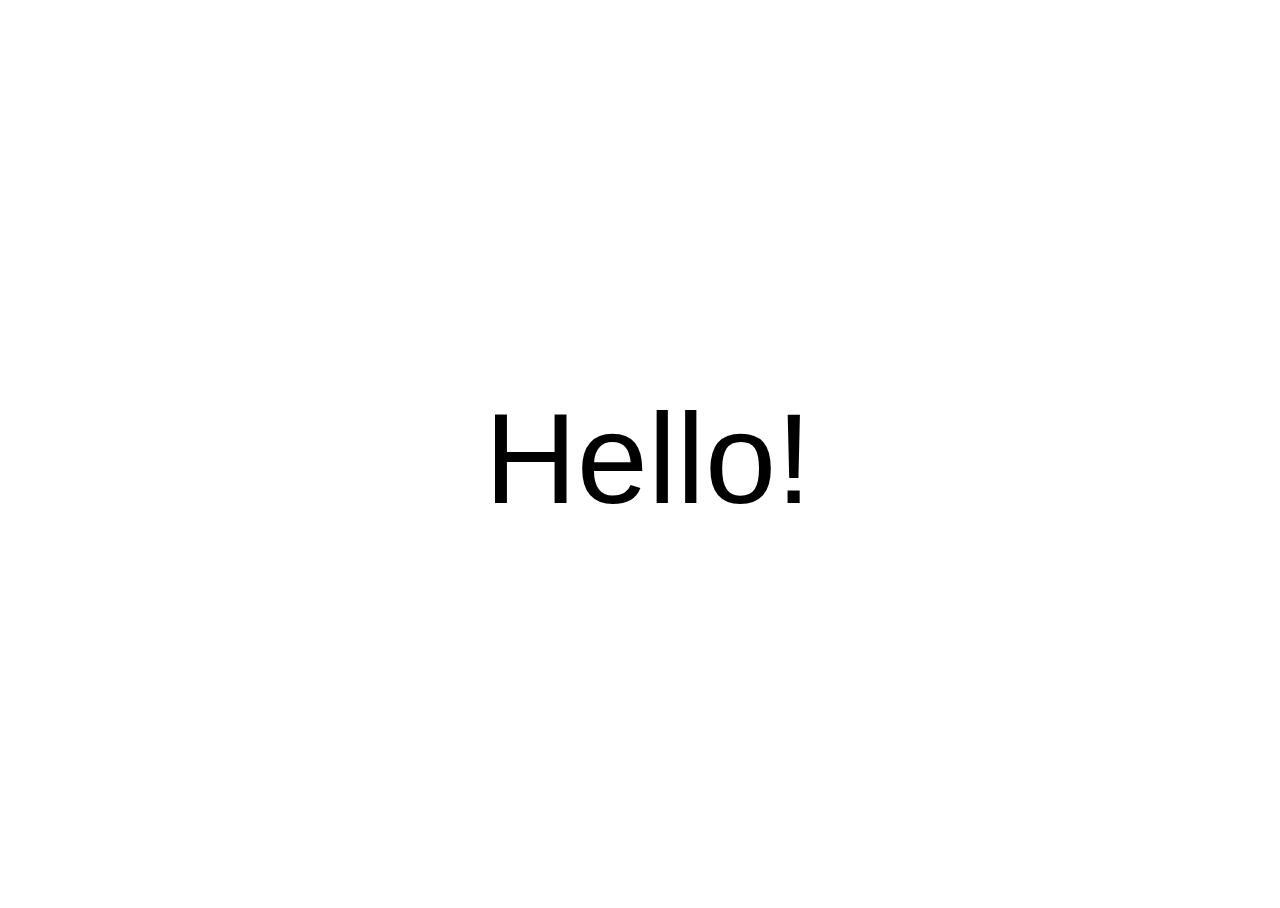
<file: index.html>
<!DOCTYPE html>
<html>
    <head>
        <meta name="google-site-verification" content="d7MWui8JlV7f9Jc3WIxTDcb9s24yTfot4ng9LQe6bQs" />
        <meta charset="UTF-8">
        <title>HAI</title>
        <style>
            html, body {
                font-family: Arial;
                width: 100%;
                height: 100%
            }

            body {
                display: flex;
                justify-content: center;
                align-items: center;
            }

            #main {
                font-size: 128px;
                color: #000000;
                text-decoration: none;
            }

            #main:hover {
                opacity: .5;
                user-select: none;
            }
        </style>
    </head>
    <body>
        <a id="main" href="/insane.html">Hello!</a>
    </body>
</html>
</file>
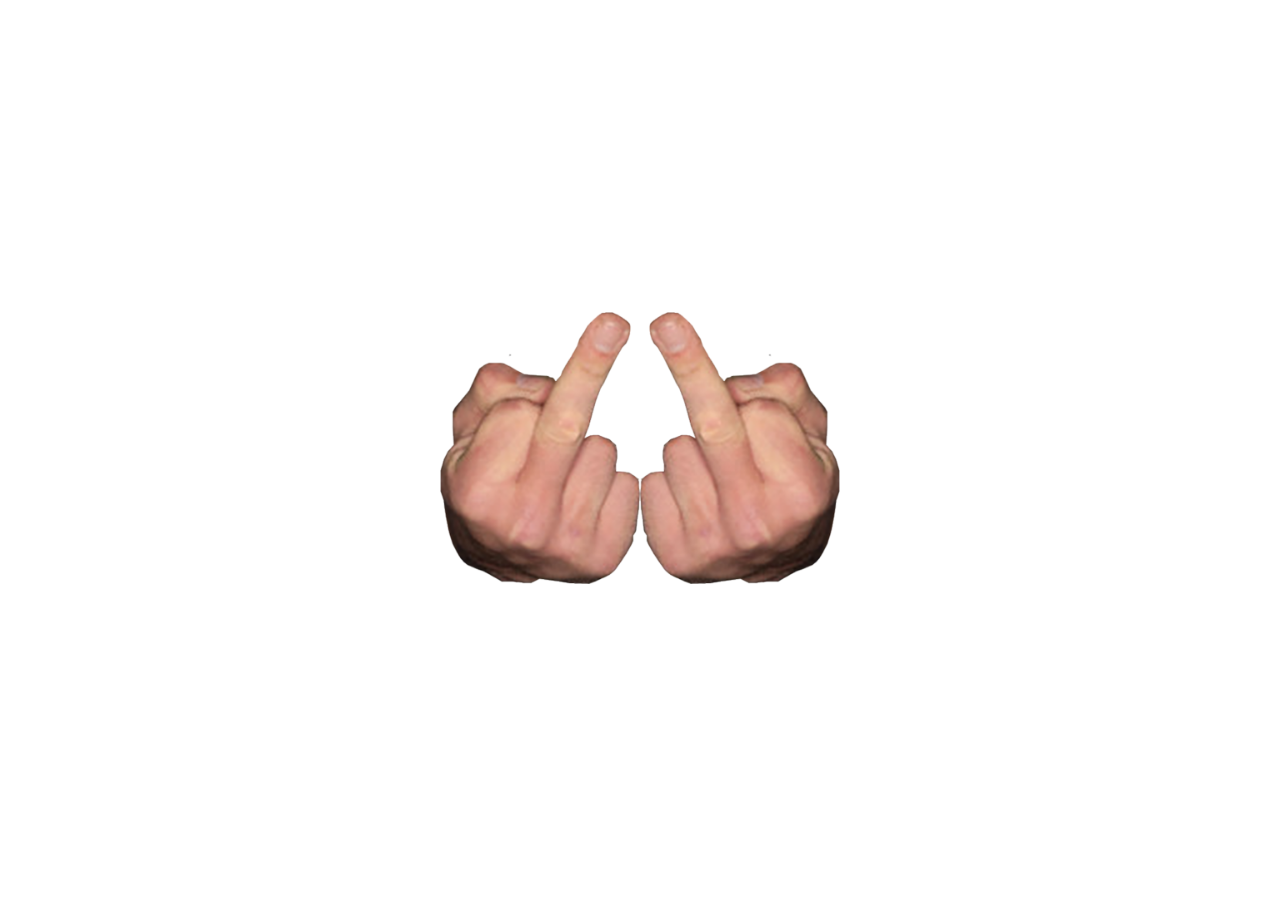
<file: insane.html>
<!DOCTYPE html>
<html>
<head>
  <meta charset="utf-8">
  <meta name="viewport" content="width=device-width">
  <title>NUHYYASEBE!</title>
</head>
<style>
  html,
  body {
    display: flex;
    justify-content: center;
    align-items: center;
    height: 100%;
  }

  @keyframes shake {
    0% { transform: rotate(0); }
    25% { transform: rotate(15deg); }
    50% { transform: rotate(0deg); }
    75% { transform: rotate(-15deg); }
    100% { transform: rotate(-0deg); }
  }

  img {
    display: inline-block;
    width: 200px;
    cursor: pointer;
  }

  .img2 {
    transform: scaleX(-1);
  }

  .fingerwrapper {
    animation: shake 1s infinite;
  }
</style>
<body>
  <div class="fingerwrapper">
    <img src="images/finger.png" class="shake"/>
  </div>
  <div class="fingerwrapper">
    <img class="img2" src="images/finger.png" class="shake"/>
  </div>
  </div>
  <script>
    document.body.addEventListener('click', function() {
       window.open('https://loosefer.github.io');
    });
  </script>
</body>
</html>
</file>
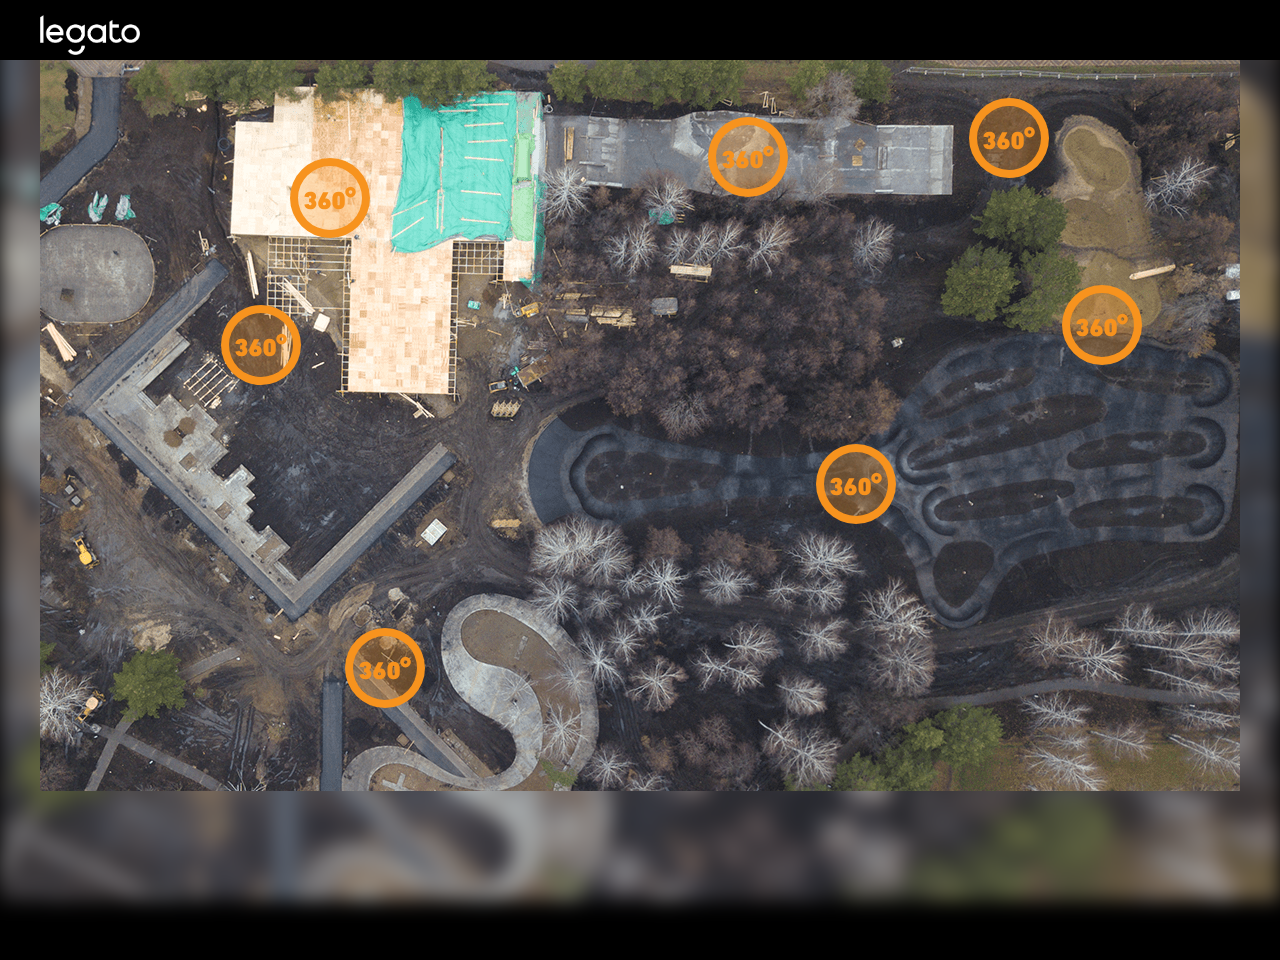
<file: legato.html>
<!DOCTYPE html>
<html lang="en">
<head>
    <meta charset="UTF-8">
    <meta name="viewport" content="width=device-width, initial-scale=1.0">
    <meta http-equiv="X-UA-Compatible" content="ie=edge">
    <link href="styles/style.css" rel="stylesheet">
    <title>Legato</title>
</head>
<body>
    <div class="navi">
        <div class="logo">
            <img src="./images/Logo-1-Transparent-Black.png" width="100px">
        </div>
    </div>
    <div class="main-wrapper">
        <div class="main-container">
            <div class="row1">
                <a href="https://kuula.co/post/7vfh5" target="_blank">
                    <div class="call call1"></div>
                </a>
                <a href="https://kuula.co/post/7v0XN" target="_blank">
                    <div class="call call2"></div>
                </a>
                <a href="https://kuula.co/post/7vf5w" target="_blank">
                    <div class="call call3"></div>
                </a>
            </div>
            <div class="row2">
                <a href="https://kuula.co/post/7vfhL" target="_blank">
                    <div class="call call4"></div>
                </a>
                <a href="https://kuula.co/post/7vf5R" target="_blank">
                    <div class="call call5"></div>
                </a>
                <a href="https://kuula.co/post/7vf5s" target="_blank">
                    <div class="call call6"></div>
                </a>
            </div>
            <div class="row3">
                <a href="https://kuula.co/post/7vfhN" target="_blank">
                    <div class="call call7"></div>
                </a>
            </div>
        </div>
    </div>
    <div class="background"></div>
</body>
</html>
</file>
<file: styles/style.css>
body {
    height: 100vh;
    margin: 0;
    padding: 0;
    width: 100%;
    background: #000000;
}
.background {
    position: absolute;
    left: 0;
    top: 0;
    width: 100%;
    height: 100%;
    background-image: url(../images/container-min.png);
    background-repeat: no-repeat;
    background-position: center;
    background-size: cover;
    z-index: -1;
    filter: blur(10px)
}
.main-wrapper {
    width: 100%;
    height: 100%;
    display: flex;
    justify-content: center;
}
.main-container {
    min-width: 1200px;
    background-image: url(../images/container-min.png);
    background-repeat: no-repeat;
    background-position: 70% 0%;
}
.navi {
    background: black;
    height: 60px;
    width: 100%;
    display: flex;
}
.logo {
    margin: auto;
    min-width: 1200px;
    margin-top: 15px;
}
.row1 {
    display: flex;
    width: 100%;
    margin-top: 30px;
    height: 190px;
}
.call {
    width: 80px;
    height: 80px;
    background-image: url(../images/icon.svg);
    cursor: pointer;
    transition: .5s;
}
a {
    cursor: default
}
.call:hover {
    -webkit-transform: scale(1.2);
    -ms-transform: scale(1.2);
    transform: scale(1.2);
}
.call1 {
    margin-top: 68px;
    margin-left: 250px;
}
.call2 {
    margin-top: 27px;
    margin-left: 338px;
}
.call3 {
    margin-left: 181px;
    margin-top: 8px;
}
.row2, .row3 {
    display: flex;
    width: 100%;
    height: 256px;
}
.call4 {
    margin-left: 181px;
    margin-top: 25px;
}
.call5 {
    margin-left: 515px;
    margin-top: 164px;
}
.call6 {
    margin-top: 5px;
    margin-left: 166px;
}
.call7 {
    margin-top: 92px;
    margin-left: 305px;
}
</file>
